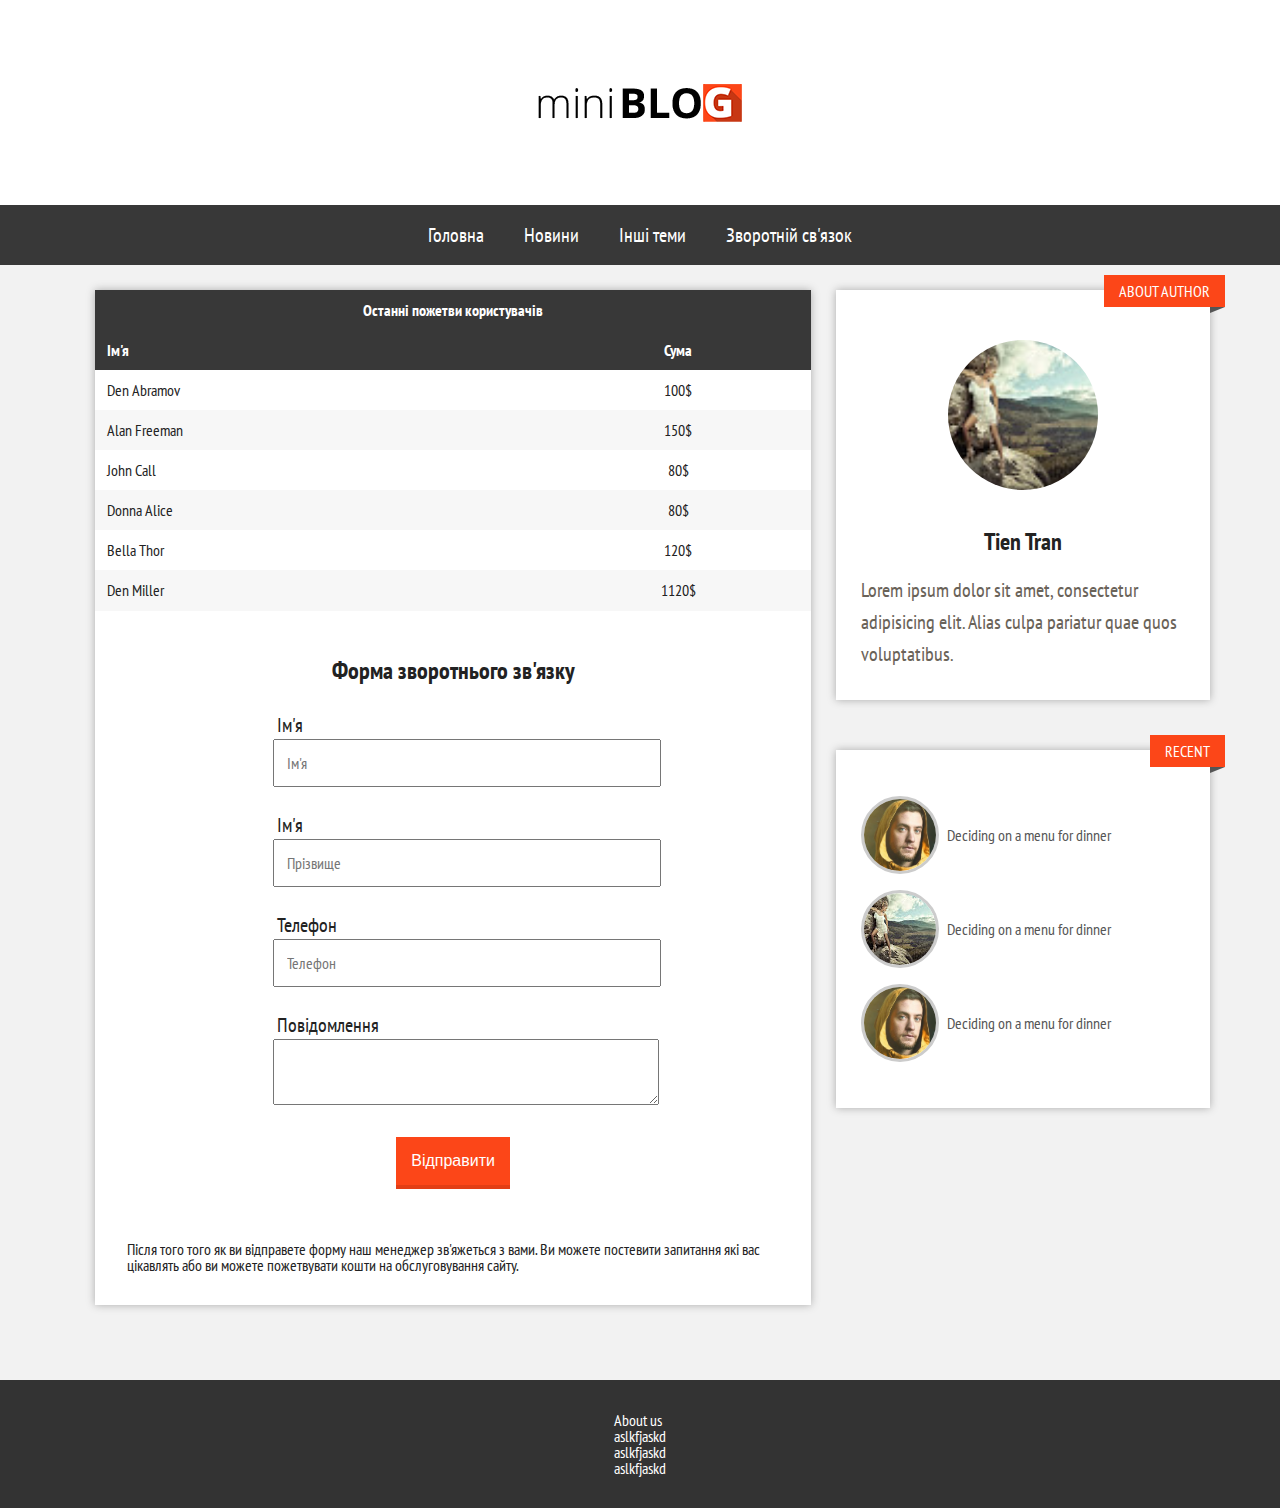
<file: web_programming/contacts.html>
<!DOCTYPE html>
<html lang="en">
<head>
    <meta charset="UTF-8"/>
    <meta
            name="viewport"
            content="width=device-width, user-scalable=no, initial-scale=1.0, maximum-scale=1.0, minimum-scale=1.0"
    />
    <meta http-equiv="X-UA-Compatible" content="ie=edge"/>
    <link rel="stylesheet" href="./css/reset.css"/>
    <link rel="stylesheet" href="./css/style.css"/>
    <link
            href="https://fonts.googleapis.com/css?family=PT+Sans+Narrow:400,700&display=swap&subset=cyrillic,cyrillic-ext"
            rel="stylesheet"
    />
    <title>Document</title>
</head>
<body>
<header class="header">
    <a href="#" class="header__logo">
        <img src="./images/minblog_logo.png" alt="logo"/>
    </a>
    <nav class="header__nav">
        <a href="index.html">Головна</a>
        <a href="article.html">Новини</a>
        <a href="#">Інші теми</a>
        <a href="contacts.html">Зворотній св'язок</a>
    </nav>
</header>
<main class="main">
    <div class="main-wrapper">
        <section class="main-section">
            <div class="main-section__item">
                <table class="contact__table">
                    <caption>Останні пожетви користувачів</caption>
                    <thead>
                    <tr>
                        <th>Ім'я</th>
                        <th>Сума</th>
                    </tr>
                    </thead>
                    <tbody>
                    <tr>
                        <td>Den Abramov</td>
                        <td>100$</td>
                    </tr>
                    <tr>
                        <td>Alan Freeman</td>
                        <td>150$</td>
                    </tr>
                    <tr>
                        <td>John Call</td>
                        <td>80$</td>
                    </tr>
                    <tr>
                        <td>Donna Alice</td>
                        <td>80$</td>
                    </tr>
                    <tr>
                        <td>Bella Thor</td>
                        <td>120$</td>
                    </tr>
                    <tr>
                        <td>Den Miller</td>
                        <td>1120$</td>
                    </tr>
                    </tbody>
                </table>
                <h3 class="contact__title">Форма зворотнього зв'язку</h3>
                <form action="" class="contact__form">
                    <div class="contact__form-field">
                        <label for="first_name">Ім'я</label>
                        <input type="text" name="first_name" id="first_name" placeholder="Ім'я"/>
                    </div>
                    <div class="contact__form-field">
                        <label for="last_name">Ім'я</label>
                        <input type="text" name="last_name" id="last_name" placeholder="Прізвище"/>
                    </div>
                    <div class="contact__form-field">
                        <label for="phone">Телефон</label>
                        <input type="text" name="phone" id="phone" placeholder="Телефон"/>
                    </div>
                    <div class="contact__form-field">
                        <label for="message">Повідомлення</label>
                        <textarea name="message" id="message"></textarea>
                    </div>
                    <button class="main-section__button">Відправити</button>
                </form>

                <p class="contact__describe">Після того того як ви відправете форму наш менеджер зв'яжеться з вами. Ви можете постевити запитання які вас цікавлять або ви можете пожетвувати кошти на обслуговування сайту. </p>
            </div>
        </section>
        <aside class="main-sidebar">
            <div class="main-sidebar__item">
                <div class="item-label right">about author</div>
                <figure class="main-sidebar__figure">
                    <img src="./images/pic231-764x540.jpg" alt=""/>
                </figure>
                <h3 class="main-sidebar__title">Tien Tran</h3>
                <p class="main-section__description">
                    Lorem ipsum dolor sit amet, consectetur adipisicing elit. Alias
                    culpa pariatur quae quos voluptatibus.
                </p>
            </div>

            <div class="main-sidebar__item">
                <div class="item-label right">recent</div>
                <ul class="recent-list">
                    <li class="recent-list__item">
                        <figure class="recent-list__img">
                            <img src="./images/mini_article.png" alt=""/>
                        </figure>
                        <a href="#" class="recent-list__description">
                            Deciding on a menu for dinner
                        </a>
                    </li>
                    <li class="recent-list__item">
                        <figure class="recent-list__img">
                            <img class="main-section__img"
                                 src="./images/pic231-764x540.jpg"
                                 alt=""
                            />
                        </figure>
                        <a href="#" class="recent-list__description">
                            Deciding on a menu for dinner
                        </a>
                    </li>
                    <li class="recent-list__item">
                        <figure class="recent-list__img">
                            <img src="./images/mini_article.png" alt=""/>
                        </figure>
                        <a href="#" class="recent-list__description">
                            Deciding on a menu for dinner
                        </a>
                    </li>
                </ul>
            </div>
        </aside>
    </div>
</main>
<footer class="footer">
    <ul>
        <li>About us</li>
        <li>aslkfjaskd</li>
        <li>aslkfjaskd</li>
        <li>aslkfjaskd</li>
    </ul>
</footer>
</body>
</html>
</file>
<file: web_programming/css/style.css>
/* =================== Header =================== */

.header {
  display: flex;
  justify-content: center;
  align-items: center;
  flex-direction: column;
}

.header__nav {
  display: flex;
  justify-content: center;
  align-items: center;
  width: 100%;
  height: 60px;
  background: #383838;
  color: #fff;
}

.header__logo {
  padding: 80px 0;
}

.header__nav a {
  display: flex;
  align-items: center;
  height: 100%;
  color: #fff;
  font-family: 'PT Sans Narrow', sans-serif;
  text-decoration: none;
  font-size: 1.25rem;
  padding: 0 1rem;
  margin: 0 4px;
  box-sizing: border-box;
}

.header__nav a:hover {
  transition: all 0.2s ease-out;
  background: #fc4618;
  border-bottom: 4px solid #e23e15;
}

.header__nav a.active {
  background: #fc4618;
  border-bottom: 4px solid #e23e15;
}

.main {
  background: #f2f2f2;
}

/* =================== Main =================== */

.main-wrapper {
  display: flex;
  height: 100%;
  width: 1140px;
  margin: 0 auto;
}

.main-section__img {
  width: 100%;
}

.main-section {
  padding: 25px;
}

.main-sidebar {
  flex-basis: 50%;
  padding: 25px 0;
}

.main-section__item {
  position: relative;
  font-family: 'PT Sans Narrow', sans-serif;
  background: #fff;
  margin-bottom: 50px;
  box-shadow: 0 0 8px #aaa;
}

.main-section__item figcaption {
  padding: 50px;
}

.main-section__title {
  display: block;
  font-size: 2.5rem;
  text-align: center;
  text-transform: uppercase;
  text-decoration: none;
  color: #555;
}

.main-section__title:hover {
  transition: all 0.2s ease;
  color: #fc4618;
}

.main-section__description {
  font-size: 1.25rem;
  line-height: 1.6;
  color: #6a6359;
}

.main-section__button {
  display: inline-block;
  border: none;
  background: #fc4618;
  border-bottom: 4px solid #e23e15;
  text-decoration: none;
  padding: 15px;
  color: #fff;
  margin: 20px auto;
}

.main-section__button:hover {
  transition: all 0.2s ease-out;
  border-bottom: 4px solid #fc4618;
}

.main-section__writer {
  display: flex;
  justify-content: center;
  margin: 40px 0;
}

.main-section__writer span {
  background: #ffff66;
}

.main-section__writer span {
  padding: 10px 20px;
}

.main-section__figure {
  position: relative;
}

.main-section__detail {
  position: absolute;
  top: 0;
  bottom: 0;
  right: 0;
  left: 0;
  background: rgba(0, 0, 0, 0.7) url('../images/scale.png') no-repeat center
    center;
  opacity: 0;
}

.main-section__detail:hover {
  transition: all 0.2s ease;
  opacity: 1;
}

.button__wrapper {
  text-align: center;
}

/* =================== Sidebar =================== */

.main-sidebar__item {
  position: relative;
  padding: 30px 25px;
  background: #fff;
  margin-bottom: 50px;
  box-shadow: 0 0 8px #aaa;
  font-family: 'PT Sans Narrow', sans-serif;
}

.main-sidebar__figure img {
  display: block;
  margin: 20px auto;
  overflow: hidden;
  border-radius: 50%;
  width: 150px;
  height: 150px;
}

.main-sidebar__title {
  font-family: 'PT Sans Narrow', sans-serif;
  font-size: 24px;
  padding: 20px;
  font-weight: bold;
  text-align: center;
}

.item-label {
  font-family: 'PT Sans Narrow', sans-serif;
  position: absolute;
  text-transform: uppercase;
  background: #fc4618;
  padding: 8px 15px;
  color: #fff;
  top: -15px;
}

.item-label.right {
  right: -15px;
}

.item-label.right:after {
  content: '';
  display: block;
  width: 0;
  height: 0;
  position: absolute;
  bottom: -6px;
  right: 0;
  border-style: solid;
  border-width: 0 0 6px 15px;
  border-color: transparent transparent transparent #555;
}

.item-label.left {
  left: -15px;
}

.item-label.left::after {
  content: '';
  display: block;
  width: 0;
  height: 0;
  position: absolute;
  bottom: -6px;
  left: 0;
  border-style: solid;
  border-width: 6px 0 0 15px;
  border-color: #555 transparent transparent transparent;
}

.item-label.star {
  position: absolute;
  color: white;
  width: 60px;
  height: 52px;
  line-height: 52px;
  font-size: 24px;
  text-align: center;
  z-index: 999;
  background: #fc4618;
}

.item-label.star:before {
  content: '\2729';
  font-size: 2.8125rem;
  top: 0;
  left: 0;
}

.recent-list__img {
  position: relative;
  border-radius: 50%;
  width: 72px;
  min-width: 72px;
  height: 72px;
  overflow: hidden;
  border: 3px solid #ccc;
}

.recent-list__img img {
  height: 72px;
}

.recent-list__item {
  display: flex;
  align-items: center;
  justify-content: flex-start;
  margin: 1rem 0;
}

.recent-list__item:hover {
  transition: all 0.2s ease;
  transform: scale(1.05);
}

.recent-list__description {
  text-decoration: none;
  color: #555;
  padding: 0.5rem;
}

/* =================== Article page =================== */

.article-section .main-section__item {
  padding: 50px;
}

.article-section .main-section__writer {
  background-color: transparent;
  color: #666;
}

.article-section figcaption {
  padding: 50px 0;
}

/* =================== Call back page =================== */
.contact__table {
  width: 100%;
  border-bottom: 1px solid #f7f7f7;
  margin-bottom: 2rem;
}

.contact__table thead,
caption {
  background: #383838;
  color: #fff;
}

.contact__table thead,
caption {
  font-weight: bold;
  padding: 0.75rem;
}

.contact__table td,
th {
  padding: 0.75rem;
}

.contact__table td,
th:first-child {
  text-align: inherit;
}

.contact__table td:nth-child(even) {
  text-align: center;
}

.contact__table tbody tr:nth-child(even) {
  background: #f7f7f7;
}

.contact__title {
  text-align: center;
  color: #222;
  font-size: 1.5rem;
  font-weight: bold;
  padding: 1rem;
}

.contact__form {
  display: flex;
  justify-content: center;
  align-items: center;
  flex-direction: column;
}

.contact__form-field {
  width: 100%;
  max-width: 360px;
  padding: 0.75rem;
}

.contact__form-field label {
  font-size: 1.25rem;
  padding: 0.25rem;
}

.contact__form-field input,
textarea {
  width: 100%;
  padding: 0.75rem;
  font-family: 'PT Sans Narrow', sans-serif;
}

.contact__form-field label {
  display: block;
}

.contact__form-field input[type="checkbox"] {
  width: 1rem;
}

.contact__form-field .checkbox__label {
  font-size: 1rem;
  display: inline;
}

.contact__describe {
  padding: 2rem;
}

.contact__gender label {
  display: inline-block;
  font-size: 1rem;
}

.contact__gender input { 
  width: 1rem;
}

/* =================== News =================== */

.news-section {
  margin: 40px auto;
  max-width: 1150px;
  display: flex;
  flex-wrap: wrap;
}

.news-section .main-section__item {
    max-width: 520px;
    margin: 1rem;
}
/* =================== Footer =================== */

.footer {
  display: flex;
  justify-content: center;
  font-family: 'PT Sans Narrow', sans-serif;
  background: #333;
  color: #fff;
  padding: 2rem;
}

.footer__description, .footer__contact {
  width: 300px;
  margin: 0.5rem 2rem;
}

.footer__description  h3, .footer__title {
    color: #FC4618;
    text-transform: uppercase;
    font-size: 1.5rem;
    line-height: 1.5;
    text-align: center;
}

.footer__description  p, .footer__contact li {
    text-align: left;
    line-height: 1.5;
}
</file>
